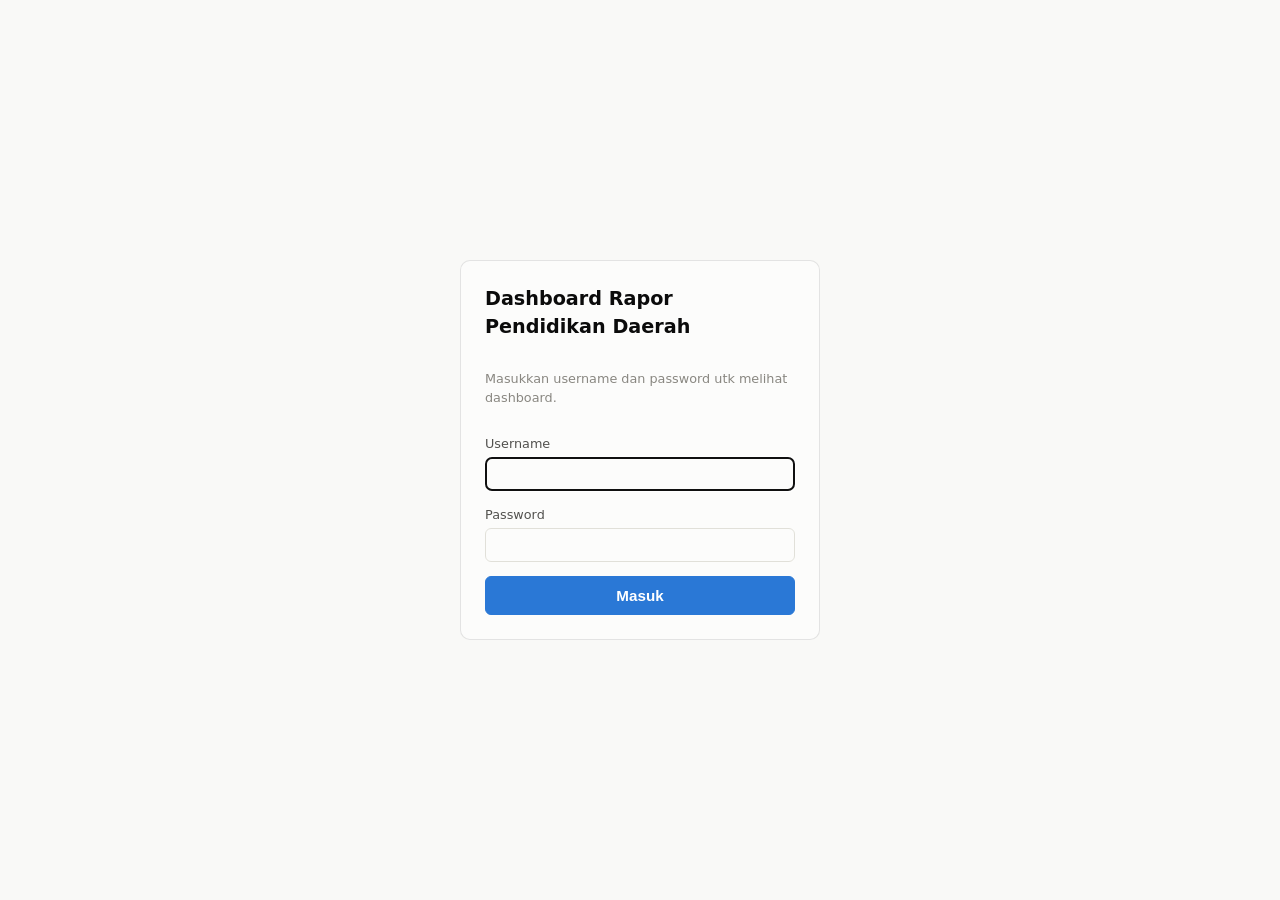
<file: ats.html>
<!doctype html>
<html lang="id">
<head>
  <meta charset="utf-8" />
  <meta name="viewport" content="width=device-width, initial-scale=1, viewport-fit=cover" />
  <title>Anak Tidak Sekolah (ATS)</title>
  <script src="js/auth.js?v=65"></script>
  <link rel="stylesheet" href="css/style.css?v=65" />
</head>
<body>
  <header class="app-header">
    <h1>Anak Tidak Sekolah (ATS)</h1>
    <p class="subtitle">Provinsi Nusa Tenggara Barat &middot; Drop Out, Lulus Tidak Melanjutkan &amp; Belum Pernah Bersekolah</p>
    <nav class="app-nav">
      <a href="index.html" class="app-nav-link">Dashboard</a>
      <a href="spm.html" class="app-nav-link">Indikator SPM Kab./Kota</a>
      <a href="ats.html" class="app-nav-link active">Anak Tidak Sekolah (ATS)</a>
      <button id="logout-btn" class="app-nav-link btn-logout" type="button">Keluar</button>
    </nav>
  </header>

  <main class="app-main">
    <div id="status-box" class="status-box" hidden></div>

    <section class="panel" aria-label="Filter kabupaten/kota">
      <div class="filter-bar">
        <div class="filters">
          <div class="filter-item">
            <label for="ats-kab-select">Kabupaten/Kota</label>
            <select id="ats-kab-select"></select>
          </div>
        </div>
      </div>
      <p id="ats-updated" class="muted small"></p>
    </section>

    <section class="panel" aria-label="Ringkasan ATS per kategori">
      <h2>Ringkasan Anak Tidak Sekolah</h2>
      <p class="muted small">Data snapshot terbaru, status verifikasi tiap kategori.</p>
      <div id="ats-summary" class="summary-grid"></div>
    </section>

    <section class="panel" aria-label="Tren verifikasi ATS">
      <h2>Tren Verifikasi</h2>
      <p class="muted small">Persentase Sudah Diverval dari waktu ke waktu, per kategori.</p>
      <div id="ats-trend" class="spm-group-grid"></div>
    </section>

    <section class="panel" aria-label="Alasan verifikasi ATS">
      <h2>Alasan Verifikasi</h2>
      <p class="muted small">Jumlah kasus per alasan hasil verifikasi (Sudah Diverval, gabungan DO + LTM + BPB), data snapshot terbaru.</p>
      <div id="ats-reason-chart" class="reason-bar-list"></div>
    </section>

    <section class="panel" aria-label="Detail per kecamatan">
      <div class="panel-title-row">
        <h2>Detail per Kecamatan &mdash; Gabungan (DO + LTM + BPB)</h2>
        <div class="panel-title-actions">
          <span id="ats-pct-count" class="result-count"></span>
          <button id="ats-pct-reset" class="btn-secondary">Reset Filter</button>
        </div>
      </div>
      <div class="range-filter">
        <div class="range-filter-label">
          <span>Filter % Sudah Diverval</span>
          <span id="ats-pct-range-value" class="range-filter-value"></span>
        </div>
        <div class="range-slider" id="ats-pct-slider">
          <div class="range-slider-track"></div>
          <div class="range-slider-fill" id="ats-pct-fill"></div>
          <input type="range" id="ats-pct-min" min="0" max="100" step="1" value="0" aria-label="Persentase minimum" />
          <input type="range" id="ats-pct-max" min="0" max="100" step="1" value="100" aria-label="Persentase maksimum" />
        </div>
        <div class="range-slider-scale">
          <span>0%</span>
          <span>25%</span>
          <span>50%</span>
          <span>75%</span>
          <span>100%</span>
        </div>
      </div>
      <div class="table-scroll">
        <table id="ats-table" hidden>
          <colgroup>
            <col style="width: 5%" />
            <col style="width: 16%" />
            <col style="width: 31%" />
            <col style="width: 12%" />
            <col style="width: 12%" />
            <col style="width: 12%" />
            <col style="width: 12%" />
          </colgroup>
          <thead>
            <tr>
              <th>No</th>
              <th class="col-truncate">Kabupaten/Kota</th>
              <th class="col-wrap">Kecamatan</th>
              <th class="col-indicator">Jumlah ATS</th>
              <th class="col-indicator">Sudah Diverval</th>
              <th class="col-indicator">Belum Diverval</th>
              <th class="col-indicator">% Terverval</th>
            </tr>
          </thead>
          <tbody id="ats-body"></tbody>
        </table>
      </div>
    </section>
  </main>

  <script src="js/config.js?v=65"></script>
  <script src="js/gviz.js?v=65"></script>
  <script src="js/shared.js?v=65"></script>
  <script src="js/cache.js?v=65"></script>
  <script src="js/ats.js?v=65"></script>
</body>
</html>
</file>
<file: css/style.css>
:root {
  color-scheme: light;
  --surface-1: #fcfcfb;
  --surface-2: #f9f9f7;
  --text-primary: #0b0b0b;
  --text-secondary: #52514e;
  --text-muted: #898781;
  --gridline: #e1e0d9;
  --border: rgba(11, 11, 11, 0.1);
  --accent: #2a78d6;
  --good: #0ca30c;
  --critical: #d03b3b;
  /* Palet kategorikal (urutan tetap, lihat skill dataviz) — dipakai utk
     membedakan beberapa indikator sekaligus dalam satu grafik garis. */
  --series-1: #2a78d6;
  --series-2: #eb6834;
  --series-3: #1baf7a;
  --series-4: #eda100;
  --series-5: #e87ba4;
  --series-6: #008300;
  --series-7: #6250d6;
  --series-8: #e34948;
}

@media (prefers-color-scheme: dark) {
  :root {
    color-scheme: dark;
    --surface-1: #1a1a19;
    --surface-2: #0d0d0d;
    --text-primary: #ffffff;
    --text-secondary: #c3c2b7;
    --text-muted: #898781;
    --gridline: #2c2c2a;
    --border: rgba(255, 255, 255, 0.1);
    --accent: #3987e5;
    --good: #0ca30c;
    --critical: #e66767;
    --series-1: #3987e5;
    --series-2: #d95926;
    --series-3: #199e70;
    --series-4: #c98500;
    --series-5: #d55181;
    --series-6: #008300;
    --series-7: #9085e9;
    --series-8: #e66767;
  }
}

* {
  box-sizing: border-box;
}

body {
  margin: 0;
  padding-block: 16px;
  padding-inline: 16px;
  background: var(--surface-2);
  color: var(--text-primary);
  font-family: system-ui, -apple-system, "Segoe UI", sans-serif;
  font-size: 14px;
  line-height: 1.5;
}

.app-header {
  max-width: 1400px;
  margin: 0 auto 16px;
}
.app-header h1 {
  margin: 0 0 4px;
  font-size: 1.5rem;
}
.subtitle {
  margin: 0;
  color: var(--text-secondary);
}
.app-nav {
  display: flex;
  gap: 8px;
  margin-top: 12px;
  flex-wrap: wrap;
}
.app-nav-link {
  padding: 6px 12px;
  border-radius: 999px;
  border: 1px solid var(--gridline);
  color: var(--text-secondary);
  text-decoration: none;
  font-size: 0.85rem;
}
.app-nav-link:hover {
  background: var(--surface-1);
}
.app-nav-link.active {
  background: var(--accent);
  border-color: var(--accent);
  color: #ffffff;
}
/* Tombol "Keluar" dipakai elemen <button>, bukan <a>, tapi tetap tampil
   spt pill nav lainnya (lihat .app-nav-link di atas) — reset gaya bawaan
   tombol & dorong ke ujung kanan nav. */
.btn-logout {
  margin-left: auto;
  font: inherit;
  cursor: pointer;
}

.app-main {
  max-width: 1400px;
  margin: 0 auto;
  display: flex;
  flex-direction: column;
  gap: 16px;
}

.panel {
  background: var(--surface-1);
  border: 1px solid var(--border);
  border-radius: 10px;
  padding: 16px;
}
.panel h2 {
  margin: 0 0 12px;
  font-size: 1.1rem;
}
/* Judul panel + jumlah hasil & tombol reset filter-nya sendiri, rata di
   sisi kanan (lihat #detail-count/#reset-detail-filters di panel "Detail
   Satuan Pendidikan"). */
.panel-title-row {
  display: flex;
  align-items: baseline;
  justify-content: space-between;
  flex-wrap: wrap;
  gap: 8px 16px;
  margin-bottom: 12px;
}
.panel-title-row h2 {
  margin: 0;
}
.panel-title-actions {
  display: flex;
  align-items: center;
  gap: 14px;
}
.panel-title-actions .result-count {
  margin: 0;
}

.status-box {
  max-width: 1400px;
  margin: 0 auto;
  padding: 10px 14px;
  border-radius: 8px;
  background: var(--surface-1);
  border: 1px solid var(--border);
  color: var(--text-secondary);
}
.status-box.status-error {
  color: var(--critical);
  border-color: var(--critical);
}

.filter-bar {
  display: flex;
  align-items: flex-end;
  flex-wrap: wrap;
  gap: 12px;
}
.filters {
  display: grid;
  grid-template-columns: repeat(auto-fit, minmax(180px, 1fr));
  gap: 12px;
  flex: 1 1 auto;
}
.filter-item {
  display: flex;
  flex-direction: column;
  gap: 4px;
}
.filter-item label {
  font-size: 0.8rem;
  color: var(--text-secondary);
}
.filter-item select,
.filter-item input {
  padding: 8px 10px;
  border-radius: 6px;
  border: 1px solid var(--gridline);
  background: var(--surface-1);
  color: var(--text-primary);
  font-size: 0.9rem;
  width: 100%;
}
/* Baris filter Capaian/Perubahan di <thead>, di atas kolom indikator
   masing-masing (lihat js/app.js renderTableHead). Ikut sticky seperti
   baris kode indikator di bawahnya (supaya kotak pencarian & filter tidak
   hilang dari layar saat tabel discroll ke bawah — tabelnya bisa berisi
   ribuan baris) — posisi `top` tiap baris dihitung & diisi lewat JS
   (stackStickyRows) supaya ketiganya bertumpuk rapi, tidak saling
   menimpa. */
.filter-row th {
  position: sticky;
  z-index: 3;
  vertical-align: middle;
  padding: 4px 6px;
  /* th,td di layar lebar (>=960px) punya overflow:hidden utk ellipsis teks
     — override di sini supaya panel dropdown Capaian/Perubahan (position:
     absolute, lebih lebar dari sel sempitnya) tidak ikut terpotong/tak
     kelihatan saat dibuka. */
  overflow: visible;
}
/* Sel gabungan (rowspan 2) di awal baris Capaian berisi kotak pencarian
   NPSN/Nama — sejajar vertikal dengan baris Capaian+Perubahan. */
.search-cell {
  vertical-align: middle;
}
.table-search-input {
  width: 100%;
  padding: 3px 6px;
  border-radius: 6px;
  border: 1px solid var(--gridline);
  background: var(--surface-1);
  color: var(--text-primary);
  font-size: 0.7rem;
  font-weight: 400;
}
/* Keterangan "Capaian"/"Perubahan" di sel sisa (Kab./Kota + Status)
   sebelah kotak pencarian — baris Capaian di atas, Perubahan di bawah
   (urutan baris <tr> itu sendiri). */
.filter-row-label {
  font-size: 0.68rem;
  font-weight: 600;
  color: var(--text-secondary);
}
.multiselect-compact .multiselect-btn {
  padding: 3px 4px;
  font-size: 0.68rem;
}
.multiselect-compact .multiselect-panel {
  left: 50%;
  right: auto;
  min-width: 130px;
  transform: translateX(-50%);
}

.multiselect {
  position: relative;
}
.multiselect-btn {
  width: 100%;
  padding: 8px 10px;
  border-radius: 6px;
  border: 1px solid var(--gridline);
  background: var(--surface-1);
  color: var(--text-primary);
  font-size: 0.9rem;
  text-align: left;
  cursor: pointer;
}
.multiselect-btn:hover {
  background: var(--surface-2);
}
.multiselect-btn:disabled {
  opacity: 0.55;
  cursor: not-allowed;
}
.multiselect-panel {
  position: absolute;
  top: calc(100% + 4px);
  left: 0;
  right: 0;
  z-index: 20;
  max-height: 260px;
  overflow-y: auto;
  padding: 6px;
  border-radius: 8px;
  border: 1px solid var(--gridline);
  background: var(--surface-1);
  box-shadow: 0 8px 20px rgba(11, 11, 11, 0.18);
}
.multiselect-actions {
  display: flex;
  gap: 10px;
  padding: 2px 6px 8px;
  margin-bottom: 4px;
  border-bottom: 1px solid var(--gridline);
}
.multiselect-actions button {
  background: none;
  border: none;
  padding: 0;
  color: var(--accent);
  font-size: 0.78rem;
  cursor: pointer;
}
.multiselect-actions button:hover {
  text-decoration: underline;
}
.multiselect-option {
  display: flex;
  align-items: center;
  gap: 8px;
  padding: 5px 6px;
  border-radius: 4px;
  font-size: 0.85rem;
  cursor: pointer;
}
.multiselect-option:hover {
  background: var(--surface-2);
}
.multiselect-option input {
  flex: none;
  width: auto;
  padding: 0;
  border: none;
  background: none;
}
.btn-secondary {
  padding: 8px 14px;
  border-radius: 6px;
  border: 1px solid var(--gridline);
  background: transparent;
  color: var(--text-primary);
  cursor: pointer;
  font-size: 0.9rem;
}
.btn-secondary:hover {
  background: var(--gridline);
}
.btn-secondary:disabled {
  opacity: 0.4;
  cursor: default;
}
.btn-primary {
  padding: 10px 14px;
  border-radius: 6px;
  border: 1px solid var(--accent);
  background: var(--accent);
  color: #ffffff;
  cursor: pointer;
  font-size: 0.95rem;
  font-weight: 600;
}
.btn-primary:hover {
  opacity: 0.92;
}
.btn-primary:disabled {
  opacity: 0.6;
  cursor: default;
}

/* Halaman login.html: kartu form login ditengahkan vertikal & horizontal. */
.login-body {
  display: flex;
  min-height: 100vh;
  align-items: center;
  justify-content: center;
  background: var(--surface-2);
}
.login-wrap {
  width: 100%;
  padding: 16px;
  display: flex;
  justify-content: center;
}
.login-card {
  width: 100%;
  max-width: 360px;
  background: var(--surface-1);
  border: 1px solid var(--border);
  border-radius: 10px;
  padding: 24px;
  display: flex;
  flex-direction: column;
  gap: 14px;
}
.login-card h1 {
  margin: 0;
  font-size: 1.2rem;
}
.login-card .status-box {
  margin: 0;
}
.result-count {
  margin: 10px 0 0;
  color: var(--text-secondary);
  font-size: 0.85rem;
}

/* 4 kolom x 2 baris di layar lebar: 6 indikator umum mengisi kolom 1-3,
   kolom ke-4 khusus indikator jenjang SMK (A.4 di baris 1, D.17 di baris
   2) — urutan kartu diatur di js/app.js (SUMMARY_CARD_ORDER), bukan di
   sini. Menyempit jadi 2 lalu 1 kolom di layar sempit. */
.summary-grid {
  display: grid;
  grid-template-columns: 1fr;
  gap: 16px;
}
@media (min-width: 600px) {
  .summary-grid {
    grid-template-columns: repeat(2, 1fr);
  }
}
@media (min-width: 960px) {
  .summary-grid {
    grid-template-columns: repeat(4, 1fr);
  }
}
.indicator-card h3 {
  margin: 0 0 10px;
  font-size: 0.95rem;
}
.stacked-bar {
  display: flex;
  height: 20px;
  border-radius: 4px;
  overflow: hidden;
  background: var(--gridline);
  gap: 2px;
}
.bar-seg {
  height: 100%;
}
.legend {
  list-style: none;
  margin: 10px 0 0;
  padding: 0;
  display: flex;
  flex-direction: column;
  gap: 4px;
  font-size: 0.82rem;
  color: var(--text-secondary);
}
.legend li {
  display: flex;
  align-items: center;
  gap: 6px;
}
.swatch {
  width: 10px;
  height: 10px;
  border-radius: 3px;
  flex: none;
}
.muted {
  color: var(--text-muted);
}
.small {
  font-size: 0.8rem;
}

/* Grafik ringkasan per kelompok indikator (spm.html): tiap kartu = satu
   kelompok, tiap garis di dalamnya = satu indikator anggota kelompok itu
   (warna kategorikal per indikator, urutan tetap var(--series-1..8)).
   Dipaksa 2 kartu per baris (bukan auto-fit) supaya grafiknya cukup besar
   utk memuat label nilai di tiap titik tahun; turun ke 1 kolom di layar
   sempit. */
.spm-group-grid {
  display: grid;
  grid-template-columns: 1fr;
  gap: 20px;
  margin-top: 10px;
}
@media (min-width: 720px) {
  .spm-group-grid {
    grid-template-columns: repeat(2, 1fr);
  }
}
.spm-group-card h3 {
  margin: 0 0 6px;
  font-size: 0.95rem;
}
.spm-group-svg {
  width: 100%;
  height: auto;
  display: block;
  overflow: visible;
}
.spm-chart-baseline {
  stroke: var(--gridline);
  stroke-width: 1;
}
.spm-chart-axis-label {
  fill: var(--text-muted);
  font-size: 10px;
}
.spm-chart-line {
  fill: none;
  stroke-width: 2;
  stroke-linejoin: round;
  stroke-linecap: round;
}
.spm-chart-dot-ring {
  fill: var(--surface-1);
}
.spm-chart-value-label {
  fill: var(--text-secondary);
  font-size: 9px;
  font-weight: 600;
}
.spm-chart-hit {
  fill: transparent;
  cursor: pointer;
}
.spm-chart-hit:focus-visible {
  outline: none;
  stroke: var(--text-primary);
  stroke-width: 1.5;
  fill: var(--border);
}
.spm-chart-tooltip {
  position: absolute;
  transform: translate(-50%, -100%);
  background: var(--surface-1);
  color: var(--text-primary);
  border: 1px solid var(--border);
  border-radius: 6px;
  padding: 4px 8px;
  font-size: 0.78rem;
  white-space: nowrap;
  pointer-events: none;
  box-shadow: 0 2px 8px rgba(0, 0, 0, 0.12);
  z-index: 50;
}
.spm-chart-tooltip strong {
  font-weight: 700;
}
.spm-chart-tooltip[hidden] {
  display: none;
}

/* Legenda garis (bukan kotak) di bawah tiap grafik multi-seri. */
.spm-chart-legend {
  list-style: none;
  margin: 8px 0 0;
  padding: 0;
  display: flex;
  flex-wrap: wrap;
  gap: 6px 14px;
  font-size: 0.78rem;
  color: var(--text-secondary);
}
.spm-chart-legend li {
  display: flex;
  align-items: center;
  gap: 6px;
  max-width: 100%;
}
.spm-chart-legend-key {
  width: 16px;
  height: 2px;
  border-radius: 1px;
  flex: none;
}
.spm-chart-legend li span.spm-chart-legend-text {
  overflow: hidden;
  text-overflow: ellipsis;
  white-space: nowrap;
}

/* Filter garis bilangan (dual-handle range slider) 0-100%, mis. filter
   % Sudah Diverval di tabel Detail per Kecamatan ATS. 2 <input type=range>
   ditumpuk persis di atas 1 track visual; pointer-events dimatikan di
   seluruh input (track-nya) dan dihidupkan lagi cuma di thumb-nya, supaya
   tiap handle bisa digeser independen tanpa saling menimpa klik. */
.range-filter {
  margin-bottom: 14px;
}
.range-filter-label {
  display: flex;
  justify-content: space-between;
  align-items: baseline;
  font-size: 0.82rem;
  color: var(--text-secondary);
  margin-bottom: 8px;
}
.range-filter-value {
  font-weight: 600;
  color: var(--text-primary);
}
.range-slider {
  position: relative;
  height: 22px;
}
.range-slider-track,
.range-slider-fill {
  position: absolute;
  top: 50%;
  transform: translateY(-50%);
  height: 4px;
  border-radius: 2px;
}
.range-slider-track {
  left: 0;
  right: 0;
  background: var(--gridline);
}
.range-slider-fill {
  background: var(--accent);
}
.range-slider input[type="range"] {
  position: absolute;
  top: 0;
  left: 0;
  width: 100%;
  height: 22px;
  margin: 0;
  background: transparent;
  pointer-events: none;
  -webkit-appearance: none;
  appearance: none;
}
.range-slider input[type="range"]::-webkit-slider-thumb {
  -webkit-appearance: none;
  pointer-events: auto;
  width: 16px;
  height: 16px;
  border-radius: 50%;
  background: var(--accent);
  border: 2px solid var(--surface-1);
  box-shadow: 0 0 0 1px var(--accent);
  cursor: pointer;
  margin-top: 0;
}
.range-slider input[type="range"]::-moz-range-thumb {
  pointer-events: auto;
  width: 16px;
  height: 16px;
  border-radius: 50%;
  background: var(--accent);
  border: 2px solid var(--surface-1);
  box-shadow: 0 0 0 1px var(--accent);
  cursor: pointer;
}
.range-slider input[type="range"]::-webkit-slider-runnable-track,
.range-slider input[type="range"]::-moz-range-track {
  background: transparent;
  height: 22px;
}
.range-slider-scale {
  display: flex;
  justify-content: space-between;
  font-size: 0.72rem;
  color: var(--text-muted);
  margin-top: 4px;
}

/* Grafik batang horizontal peringkat (mis. Alasan Verifikasi ATS, banyak
   kategori dgn label teks panjang) — satu warna aksen konsisten per batang
   karena cuma mengurutkan besaran, bukan membandingkan beberapa seri. */
.reason-bar-list {
  display: flex;
  flex-direction: column;
  gap: 8px;
}
.reason-bar-row {
  display: grid;
  grid-template-columns: minmax(140px, 300px) 1fr auto;
  align-items: center;
  gap: 10px;
}
.reason-bar-label {
  font-size: 0.82rem;
  color: var(--text-secondary);
  overflow: hidden;
  text-overflow: ellipsis;
  white-space: nowrap;
}
.reason-bar-track {
  background: var(--surface-2);
  border-radius: 4px;
  height: 14px;
  overflow: hidden;
}
.reason-bar-fill {
  height: 100%;
  background: var(--accent);
  border-radius: 4px 0 0 4px;
  min-width: 2px;
}
.reason-bar-value {
  font-size: 0.82rem;
  font-weight: 600;
  min-width: 52px;
  text-align: right;
}

.table-scroll {
  overflow-x: auto;
}
table {
  border-collapse: collapse;
  width: 100%;
  min-width: 820px;
  font-size: 0.85rem;
}
th,
td {
  padding: 8px 10px;
  border-bottom: 1px solid var(--gridline);
  text-align: left;
  white-space: nowrap;
}
.col-truncate {
  white-space: normal;
  min-width: 200px;
}
/* Beda dari .col-truncate: kolom ini sengaja dibuat cukup lebar (lihat
   <colgroup> di spm.html) supaya isinya tidak perlu dipotong "..." —
   boleh membungkus ke baris baru kalau toh masih kurang pas di layar
   sempit, drpd kepotong. */
.col-wrap {
  white-space: normal;
}
th {
  color: var(--text-secondary);
  font-weight: 600;
  position: sticky;
  top: 0;
  z-index: 2;
  background: var(--surface-1);
}

/* Di layar lebar (laptop ke atas), padatkan tabel dengan lebar kolom
   tetap (lihat <colgroup> di index.html) supaya semua kolom muat dalam
   satu layar tanpa perlu scroll horizontal. */
@media (min-width: 960px) {
  /* Tabel di layar lebar selalu pas 100% lebar kontainer (table-layout:
     fixed, min-width:0 di bawah), jadi tidak pernah butuh scroll
     horizontal di sini — overflow dibuka supaya panel dropdown filter
     Capaian/Perubahan di header (lihat .multiselect-compact) tidak
     terpotong oleh .table-scroll. */
  .table-scroll {
    overflow-x: visible;
  }
  table {
    table-layout: fixed;
    min-width: 0;
    font-size: 0.78rem;
  }
  th,
  td {
    padding: 6px 6px;
    overflow: hidden;
    text-overflow: ellipsis;
  }
  .col-truncate {
    white-space: nowrap;
    min-width: 0;
  }
  th {
    font-size: 0.72rem;
    white-space: normal;
    line-height: 1.25;
    vertical-align: bottom;
  }
}
tbody tr {
  cursor: pointer;
}
tbody tr:hover {
  background: var(--surface-2);
}
tr.row-expanded {
  background: var(--surface-2);
  font-weight: 600;
}

.chip {
  display: inline-block;
  width: 58px;
  max-width: 100%;
  padding: 2px 4px;
  border-radius: 999px;
  color: #ffffff;
  font-size: 0.66rem;
  font-weight: 600;
  white-space: nowrap;
  overflow: hidden;
  text-overflow: ellipsis;
  text-align: center;
  vertical-align: middle;
}
.chip-muted {
  background: transparent;
  color: var(--text-muted);
}
.trend {
  display: inline-block;
  margin-left: 2px;
  font-size: 0.9rem;
  font-weight: 700;
  vertical-align: middle;
}
.col-indicator {
  text-align: center;
}
.col-center {
  text-align: center;
}
#spm-table tbody tr {
  cursor: default;
}
#spm-table tbody tr:hover {
  background: none;
}

.detail-row td {
  background: var(--surface-2);
  cursor: default;
}
.detail-panel {
  display: grid;
  grid-template-columns: repeat(auto-fit, minmax(220px, 1fr));
  gap: 16px;
  padding: 8px 0;
  /* .detail-row td punya white-space: nowrap (lihat aturan th, td di atas)
     yang ikut diwarisi ke sini — reset supaya label/nilai indikator yang
     panjang bisa membungkus, bukan meluber ke kotak indikator sebelahnya. */
  white-space: normal;
}
.detail-indicator h4 {
  margin: 0 0 6px;
  font-size: 0.85rem;
}
.detail-indicator dl {
  margin: 0;
  font-size: 0.8rem;
}
.detail-indicator dt {
  color: var(--text-secondary);
  margin-top: 6px;
}
.detail-indicator dt:first-of-type {
  margin-top: 0;
}
.detail-indicator dd {
  margin: 0;
  font-weight: 600;
  overflow-wrap: break-word;
}

.pagination {
  display: flex;
  align-items: center;
  gap: 12px;
  margin-top: 12px;
  flex-wrap: wrap;
}
</file>
